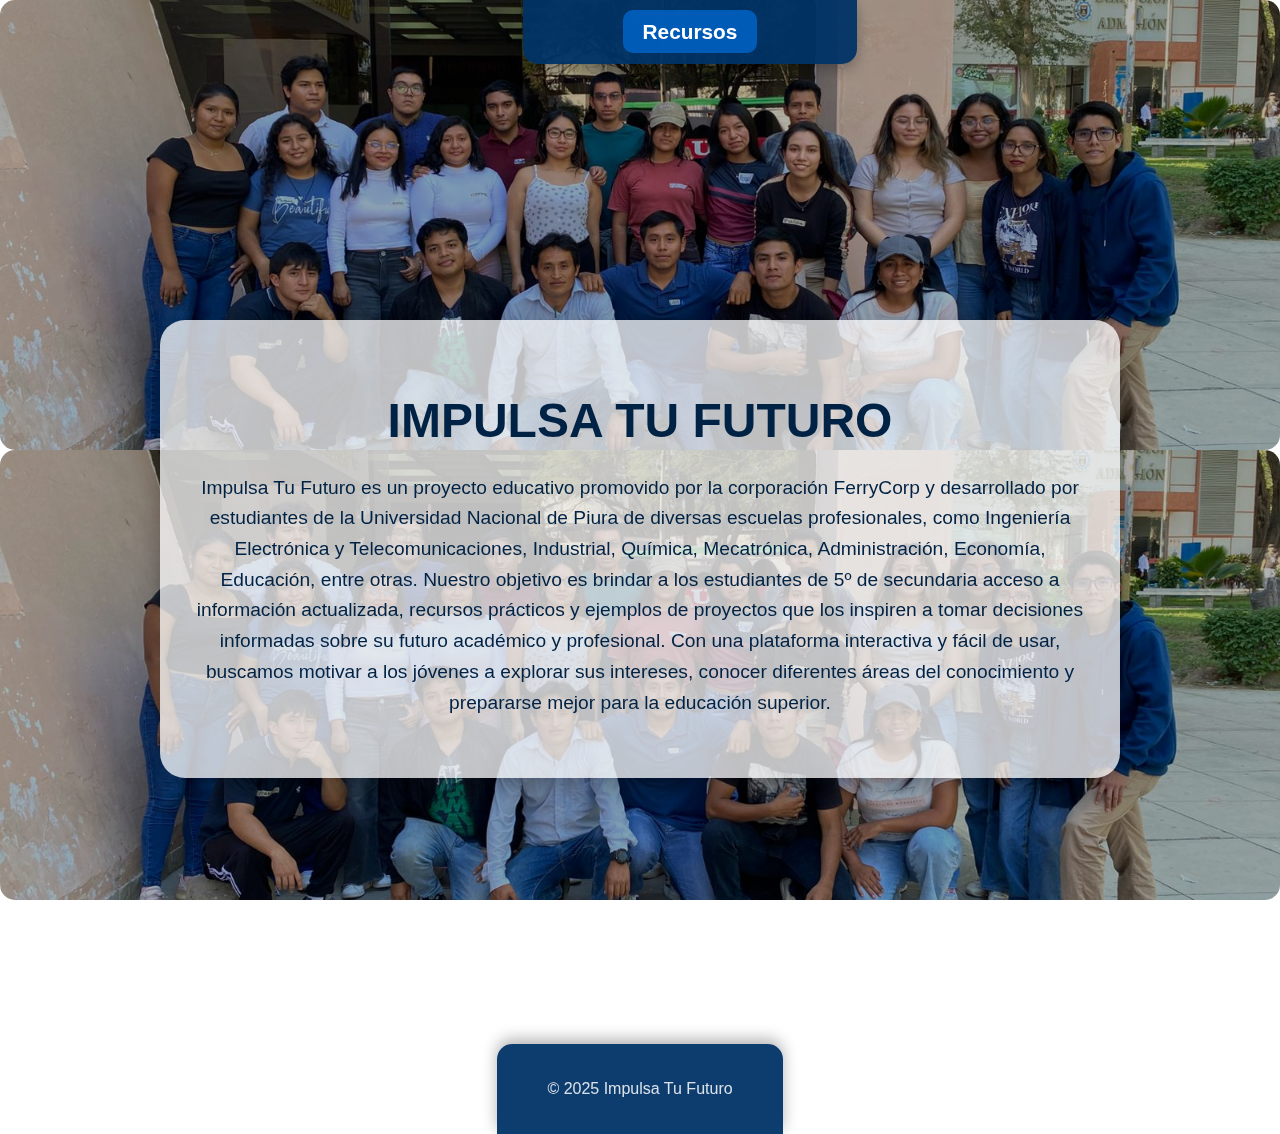
<file: index.html>
<!DOCTYPE html>
<html lang="es">
<head>
    <meta charset="UTF-8">
    <meta name="viewport" content="width=device-width, initial-scale=1.0">
    <title>IMPULSA TU FUTURO</title>
    <link rel="stylesheet" href="style.css">
    <link rel="icon" href="https://moria.aurens.com/organizations/8ba3334d-84e3-491c-a560-16c94f1d1460/logos/qgg3v3-cropped-logounp.jpg" type="image/png">
</head>
<body>
    <!-- Barra de navegación -->
    <header>
        <nav class="navbar">
            <ul class="nav-links">
                <!-- Quitamos Inicio -->
                <li><a href="recursos.html">Recursos</a></li>
            </ul>
        </nav>
    </header>

    <!-- Contenedor de fondos -->
    <div class="background-container">
        <div class="bg bg1"></div>
        <div class="bg bg2"></div>
    </div>

    <!-- Hero / Sección principal -->
    <section class="hero">
        <div class="text-container">
            <h1>IMPULSA TU FUTURO</h1>
            <p>Impulsa Tu Futuro es un proyecto educativo promovido por 
                la corporación FerryCorp y desarrollado por estudiantes 
                de la Universidad Nacional de Piura de diversas escuelas 
                profesionales, como Ingeniería Electrónica y Telecomunicaciones, 
                Industrial, Química, Mecatrónica, Administración, Economía,
                Educación, entre otras. Nuestro objetivo es brindar a los estudiantes 
                de 5º de secundaria acceso a información actualizada, 
                recursos prácticos y ejemplos de proyectos que los inspiren 
                a tomar decisiones informadas sobre su futuro académico y profesional. 
                Con una plataforma interactiva y fácil de usar, buscamos motivar a los 
                jóvenes a explorar sus intereses, conocer diferentes áreas del conocimiento 
                y prepararse mejor para la educación superior.
            </p>
        </div>
    </section>

    <footer id="contacto">
        <p>&copy; 2025 Impulsa Tu Futuro</p>
    </footer>
</body>
</html>
</file>
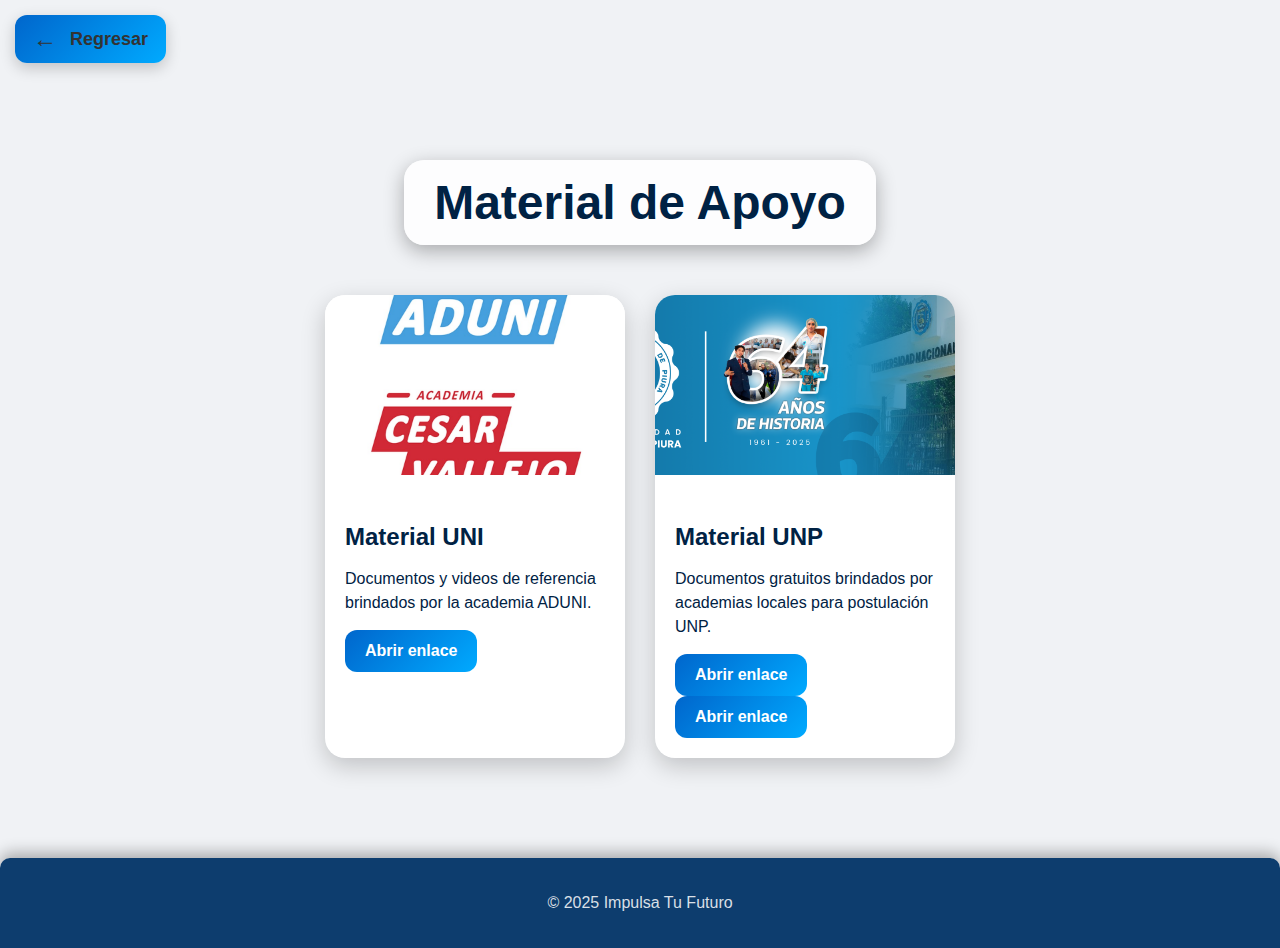
<file: materiales.html>
<!DOCTYPE html>
<html lang="es">
<head>
  <meta charset="UTF-8">
  <meta name="viewport" content="width=device-width, initial-scale=1.0">
  <title>Material de Apoyo - Impulsa Tu Futuro</title>
  <link rel="stylesheet" href="recursos.css">
  <style>
    .back-button {
      display: inline-flex;
      align-items: center;
      margin: 15px;
      font-size: 18px;
      text-decoration: none;
      color: #333;
    }
    .back-button:hover {
      color: #007BFF;
    }
    .back-button span {
      font-size: 24px;
      margin-right: 5px;
    }
  </style>
</head>
<body>
  <!-- Botón de regresar -->
  <a href="recursos.html" class="back-button"><span>←</span> Regresar</a>

  <section class="resources">
    <h1>Material de Apoyo</h1>
    <div class="cards-container">
      <div class="card">
        <img src="images/aduni.jpg" alt="Material UNI">
        <div class="card-content">
          <h3>Material UNI</h3>
          <p>Documentos y videos de referencia brindados por la academia ADUNI.</p>
          <a href="https://drive.google.com/drive/folders/1L0eMiMHnY_g5vYNWQRTDugX-P1Y7eK_F?usp=sharing" target="_blank">Abrir enlace</a>
        </div>
      </div>

      <div class="card">
        <img src="images/UNP-21.png" alt="Material UNP">
        <div class="card-content">
          <h3>Material UNP</h3>
          <p>Documentos gratuitos brindados por academias locales para postulación UNP.</p>
          <a href="https://drive.google.com/drive/folders/1Bmsl83PCpgz9A6I6-DGvhAoVwPXJVO8k" target="_blank">Abrir enlace</a>

          <a href="https://drive.google.com/drive/folders/1zOYMxYxnItAIzfcNxTB08dcuCK2SEWWj" target="_blank">Abrir enlace</a>
        </div>
      </div>
    </div>
  </section>

  <footer>
    <p>&copy; 2025 Impulsa Tu Futuro</p>
  </footer>
</body>
</html>
</file>
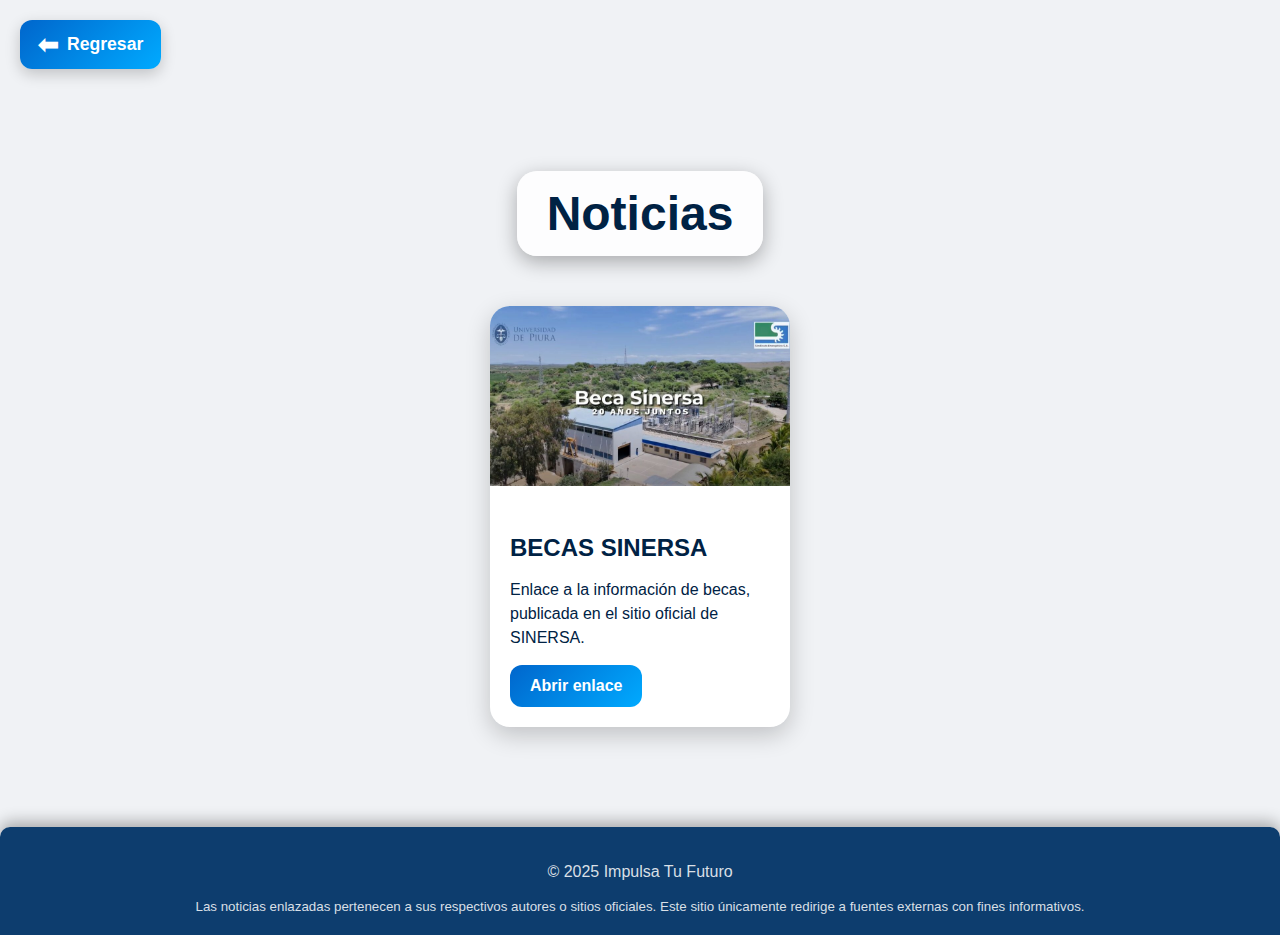
<file: noticias.html>
<!DOCTYPE html>
<html lang="es">
<head>
    <meta charset="UTF-8">
    <meta name="viewport" content="width=device-width, initial-scale=1.0">
    <title>Noticias - Impulsa Tu Futuro</title>
    <link rel="stylesheet" href="recursos.css">
</head>
<body>

    <!-- Botón de regresar -->
    <a href="recursos.html" class="back-button">
        <span>⬅</span> Regresar
    </a>

    <!-- Contenido de la página -->
    <section class="resources">
        <h1>Noticias</h1>
        <div class="cards-container">
            <div class="card">
                <img src="images/sinersa.jpg" alt="Noticia 1">
                <div class="card-content">
                    <h3>BECAS SINERSA</h3>
                    <p>Enlace a la información de becas, 
                       publicada en el sitio oficial de SINERSA.</p>
                    <a href="https://sinersaperu.com/publicaciones/noticias/" target="_blank">Abrir enlace</a>
                </div>
            </div>
        </div>
    </section>

    <footer>
        <p>&copy; 2025 Impulsa Tu Futuro</p>
        <small>Las noticias enlazadas pertenecen a sus respectivos autores o sitios oficiales. 
        Este sitio únicamente redirige a fuentes externas con fines informativos.</small>
    </footer>
</body>
</html>
</file>
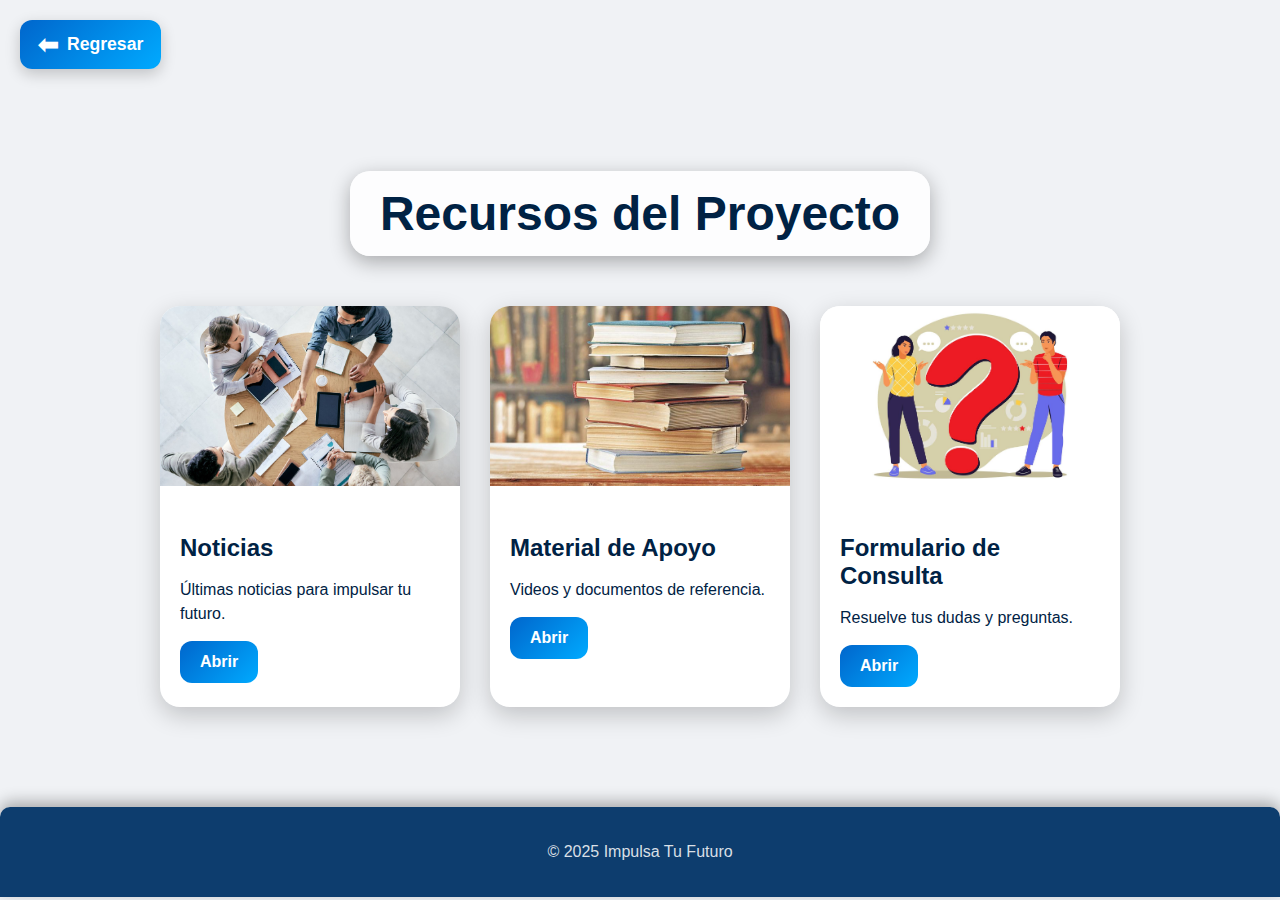
<file: recursos.html>
<!DOCTYPE html>
<html lang="es">
<head>
    <meta charset="UTF-8">
    <meta name="viewport" content="width=device-width, initial-scale=1.0">
    <title>Recursos - Impulsa Tu Futuro</title>
    <link rel="stylesheet" href="recursos.css">
</head>
<body>
    <!-- Botón de regresar -->
    <a href="index.html" class="back-button">
        <span>⬅</span> Regresar
    </a>

    <!-- Sección de recursos -->
    <section class="resources">
        <h1>Recursos del Proyecto</h1>
        <div class="cards-container">
            
            <!-- Noticias -->
            <div class="card">
                <img src="images/image3.jpg" alt="Noticias">
                <div class="card-content">
                    <h3>Noticias</h3>
                    <p>Últimas noticias para impulsar tu futuro.</p>
                    <a href="noticias.html">Abrir</a>
                </div>
            </div>

            <!-- Material de Apoyo -->
            <div class="card">
                <img src="images/images5.jpeg" alt="Material de Apoyo">
                <div class="card-content">
                    <h3>Material de Apoyo</h3>
                    <p>Videos y documentos de referencia.</p>
                    <a href="materiales.html">Abrir</a>
                </div>
            </div>

            <!-- Formulario de Consulta -->
            <div class="card">
                <img src="images/images6.jpg" alt="Formulario de Consulta">
                <div class="card-content">
                    <h3>Formulario de Consulta</h3>
                    <p>Resuelve tus dudas y preguntas.</p>
                    <a href="https://forms.gle/S1ug7bED8FNr4cCf9" target="_blank">Abrir</a>
                </div>
            </div>

        </div>
    </section>

    <footer>
        <p>&copy; 2025 Impulsa Tu Futuro</p>
    </footer>
</body>
</html>
</file>
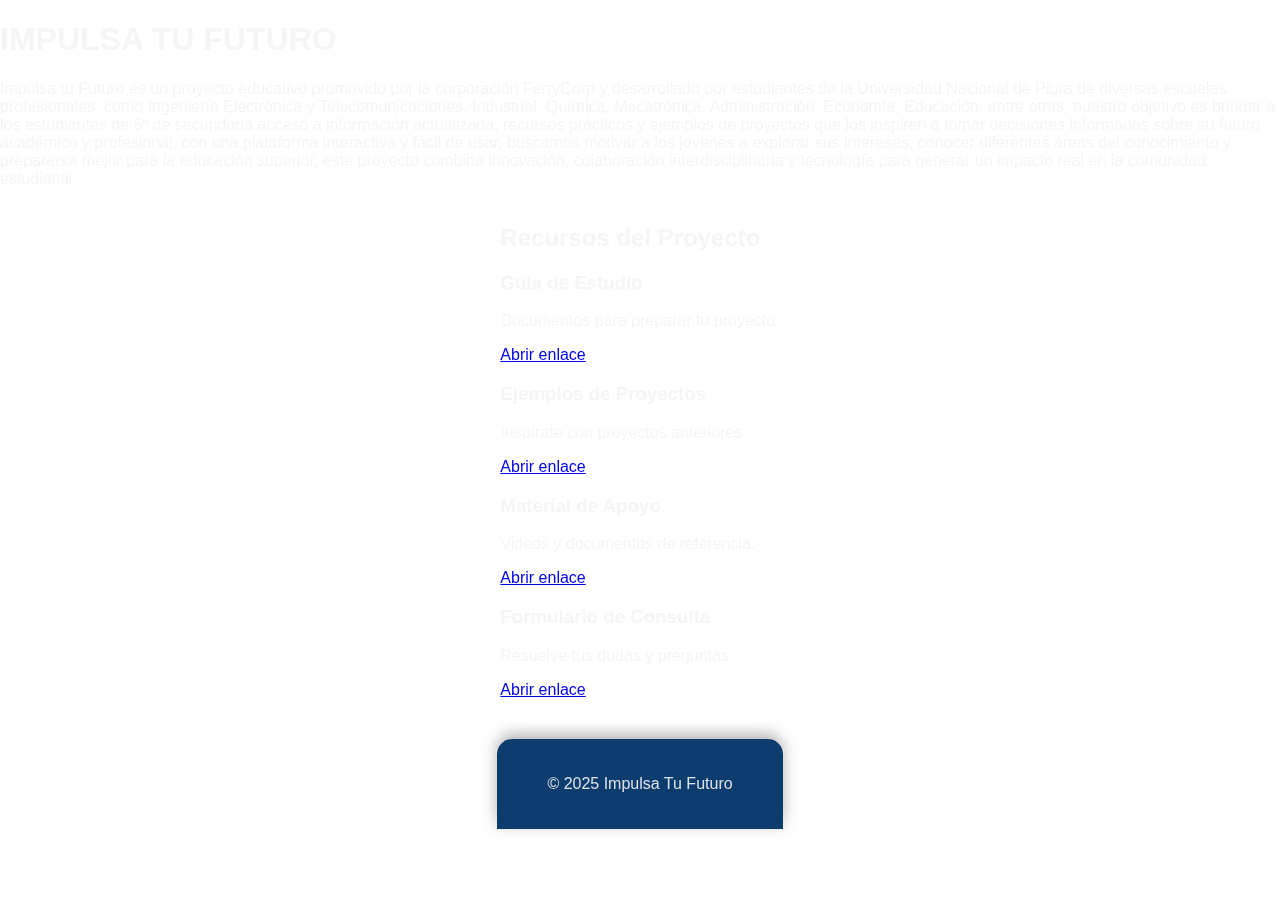
<file: web.html>
<!DOCTYPE html>
<html lang="es">
<head>
    <meta charset="UTF-8">
    <meta name="viewport" content="width=device-width, initial-scale=1.0">
    <title>Impulsa Tu Futuro</title>
    <link rel="stylesheet" href="style.css">
    <link rel="icon" href="https://moria.aurens.com/organizations/8ba3334d-84e3-491c-a560-16c94f1d1460/logos/qgg3v3-cropped-logounp.jpg" type="image/png">
</head>
<body>
    <!-- Fondo con dos imágenes -->
    <div class="background-container">
        <div class="bg1"></div>
        <div class="bg2"></div>
    </div>

    <!-- Header / descripción -->
    <header>
        <h1>IMPULSA TU FUTURO</h1>
        <p>Impulsa tu Futuro es un proyecto educativo promovido por 
            la corporación FerryCorp y desarrollado por estudiantes 
            de la Universidad Nacional de Piura de diversas escuelas 
            profesionales, como Ingeniería Electrónica y Telecomunicaciones, 
            Industrial, Química, Mecatrónica, Administración, Economía,
            Educación, entre otras, nuestro objetivo es brindar a los estudiantes 
            de 5º de secundaria acceso a información actualizada, 
            recursos prácticos y ejemplos de proyectos que los inspiren 
            a tomar decisiones informadas sobre su futuro académico y profesional, 
            con una plataforma interactiva y fácil de usar, buscamos motivar a los 
            jóvenes a explorar sus intereses, conocer diferentes áreas del conocimiento 
            y prepararse mejor para la educación superior, este proyecto combina innovación,
            colaboración interdisciplinaria y tecnología para generar un impacto 
            real en la comunidad estudiantil.
        </p>
    </header>

    <!-- Sección de enlaces / tarjetas -->
    <section class="links-section">
        <h2>Recursos del Proyecto</h2>
        <div class="cards-container">
            <div class="card">
                <h3>Guía de Estudio</h3>
                <p>Documentos para preparar tu proyecto.</p>
                <a href="https://drive.google.com/yourlink1" target="_blank">Abrir enlace</a>
            </div>
            <div class="card">
                <h3>Ejemplos de Proyectos</h3>
                <p>Inspírate con proyectos anteriores.</p>
                <a href="https://drive.google.com/yourlink2" target="_blank">Abrir enlace</a>
            </div>
            <div class="card">
                <h3>Material de Apoyo</h3>
                <p>Videos y documentos de referencia.</p>
                <a href="https://drive.google.com/yourlink3" target="_blank">Abrir enlace</a>
            </div>
            <div class="card">
                <h3>Formulario de Consulta</h3>
                <p>Resuelve tus dudas y preguntas.</p>
                <a href="https://drive.google.com/yourlink4" target="_blank">Abrir enlace</a>
            </div>
        </div>
    </section>

    <footer>
        <p>&copy; 2025 Impulsa Tu Futuro</p>
    </footer>

    <!-- JavaScript -->
    <script src="script.js"></script>
</body>
</html>
</file>
<file: style.css>
/* Reset básico */
body, html {
    margin: 0;
    padding: 0;
    font-family: Arial, sans-serif;
    color: #f5f5f5;
    height: 100%;
    background-color: #ffffff00;
    display: flex;
    flex-direction: column;
    align-items: center;
}

/* Barra de navegación */
.navbar {
    display: flex;
    align-items: center;
    justify-content: center;
    background-color: rgba(0, 51, 102, 0.95);
    padding: 20px 50px;
    position: sticky;
    top: 0;
    width: 100%;
    z-index: 80;
    border-radius: 0 0 15px 15px; /* bordes redondeados abajo */
    box-shadow: 0 5px 15px rgba(0,0,0,0.3);
}

.nav-links {
    list-style: none;
    display: flex;
    gap: 50px;
    margin: 0;
    padding: 0;
}

.nav-links li a {
    color: #ffffff;
    text-decoration: none;
    font-weight: bold;
    font-size: 1.3em;
    padding: 10px 20px;
    border-radius: 10px;
    transition: all 0.3s ease;
    background-color: rgba(0, 102, 204, 0.8);
}

.nav-links li a:hover {
    color: #ffcc00;
    background-color: rgba(0, 153, 255, 0.9);
    transform: scale(1.1);
    box-shadow: 0 5px 20px rgba(0,0,0,0.4);
}

/* Fondo con dos imágenes */
.background-container {
    position: fixed;
    top: 0;
    left: 0;
    width: 100%;
    height: 100vh;
    z-index: -1;
    display: flex;
    flex-direction: column;
    border-radius: 15px; /* bordes redondeados generales */
}

.background-container .bg {
    flex: 1;
    background-size: cover;
    background-position: center;
    filter: brightness(0.7);
    border-radius: 15px; /* redondear bordes de las imágenes */
}

.bg1 {
    background-image: url('images/image1.jpeg');
}

.bg2 {
    background-image: url('images/image2.jpeg');
}

/* Hero */
.hero {
    display: flex;
    justify-content: center;
    align-items: center;
    flex-direction: column;
    min-height: 100vh;
    padding: 20px;
    text-align: center;
}

/* Contenedor del texto */
.text-container {
    background-color: rgba(255, 255, 255, 0.75);
    color: #002244;
    padding: 40px 30px;
    border-radius: 25px; /* más redondeado */
    max-width: 900px;
    box-shadow: 0 8px 25px rgba(0,0,0,0.3);
    margin-top: 30px;
}

/* Títulos y párrafos */
.text-container h1 {
    font-size: 3em;
    margin-bottom: 25px;
}

.text-container p {
    font-size: 1.2em;
    line-height: 1.6;
}

/* Barra de búsqueda */
.search-bar {
    margin-top: 25px;
    display: flex;
    justify-content: center;
}

.search-bar input[type="text"] {
    width: 80%;
    max-width: 600px;
    padding: 18px 25px;
    font-size: 1.2em;
    border-radius: 30px;
    border: none;
    outline: none;
    box-shadow: 0 5px 20px rgba(0,0,0,0.3);
    transition: all 0.3s ease;
}

.search-bar input[type="text"]:focus {
    box-shadow: 0 6px 25px rgba(0,0,0,0.5);
}

.search-bar input[type="text"]::placeholder {
    color: #555;
    font-weight: bold;
}

/* Footer */
footer {
    background-color: rgba(0, 51, 102, 0.95);
    color: #ffffffd8;
    text-align: center;
    padding: 20px 50px;
    margin-top: 40px;
    border-radius: 15px 15px 0 0; /* bordes redondeados arriba */
    box-shadow: 0 -5px 15px rgba(0,0,0,0.3);
}
</file>
<file: recursos.css>
/* Reset básico */
body, html {
    margin: 0;
    padding: 0;
    font-family: Arial, sans-serif;
    background-color: #f0f2f5;
    color: #002244;
    min-height: 100vh;
}

/* Barra de navegación (solo en recursos.html) */
.navbar {
    display: flex;
    align-items: center;
    justify-content: center;
    background-color: rgba(0, 51, 102, 0.95);
    padding: 20px 0.5px;
    position: sticky;
    top: 0;
    width: 100%;
    z-index: 10;
    border-radius: 0 0 10px 10px;
    box-shadow: 0 5px 15px rgba(0,0,0,0.3);
}

.nav-links {
    list-style: none;
    display: flex;
    gap: 50px;
    margin: 0;
    padding: 0;
}

.nav-links li a {
    color: #ffffff;
    text-decoration: none;
    font-weight: bold;
    font-size: 1.3em;
    padding: 10px 20px;
    border-radius: 10px;
    transition: all 0.3s ease;
    background-color: rgba(0, 102, 204, 0.8);
}

.nav-links li a:hover {
    color: #ffcc00;
    background-color: rgba(0, 153, 255, 0.9);
    transform: scale(1.1);
    box-shadow: 0 5px 20px rgba(0,0,0,0.4);
}

/* Botón de regresar (para subpáginas) */
.back-button {
    display: inline-flex;
    align-items: center;
    gap: 8px;
    margin: 20px;
    padding: 10px 18px;
    font-size: 1.1em;
    font-weight: bold;
    text-decoration: none;
    color: #ffffff;
    background: linear-gradient(135deg, #0066cc, #00aaff);
    border-radius: 12px;
    box-shadow: 0 5px 15px rgba(0,0,0,0.2);
    transition: all 0.3s ease;
}

.back-button span {
    font-size: 1.4em;
    transition: transform 0.2s;
}

.back-button:hover {
    background: linear-gradient(135deg, #0055aa, #0099ff);
    transform: scale(1.05);
    box-shadow: 0 7px 20px rgba(0,0,0,0.3);
}

.back-button:hover span {
    transform: translateX(-4px);
}

/* Contenedor principal */
.resources {
    padding: 50px 20px;
    max-width: 1200px;
    margin: 0 auto;
    text-align: center;
}

.resources h1 {
    font-size: 3em;
    margin-bottom: 50px;
    background-color: rgba(255, 255, 255, 0.85);
    display: inline-block;
    padding: 15px 30px;
    border-radius: 20px;
    box-shadow: 0 6px 20px rgba(0,0,0,0.3);
}

/* Contenedor de tarjetas */
.cards-container {
    display: flex;
    flex-wrap: wrap;
    justify-content: center;
    gap: 30px;
}

/* Tarjetas individuales */
.card {
    background-color: #ffffff;
    border-radius: 20px;
    width: 300px;
    overflow: hidden;
    box-shadow: 0 8px 25px rgba(0,0,0,0.2);
    transition: transform 0.3s, box-shadow 0.3s;
    text-align: left;
}

.card:hover {
    transform: translateY(-10px);
    box-shadow: 0 12px 35px rgba(0,0,0,0.35);
}

.card img {
    width: 100%;
    height: 180px;
    object-fit: cover;
}

.card-content {
    padding: 20px;
}

.card h3 {
    font-size: 1.5em;
    margin-bottom: 10px;
}

.card p {
    font-size: 1em;
    line-height: 1.5;
    margin-bottom: 15px;
}

.card a {
    display: inline-block;
    text-decoration: none;
    color: #ffffff;
    background: linear-gradient(135deg, #0066cc, #00aaff);
    padding: 12px 20px;
    border-radius: 12px;
    font-weight: bold;
    transition: all 0.3s ease;
}

.card a:hover {
    transform: scale(1.05);
    background: linear-gradient(135deg, #0055aa, #0099ff);
}

/* Footer */
footer {
    background-color: rgba(0, 51, 102, 0.95);
    color: #ffffffd8;
    text-align: center;
    padding: 20px 50px;
    margin-top: 50px;
    border-radius: 10px 10px 0 0;
    box-shadow: 0 -5px 15px rgba(0,0,0,0.3);
}

/* --- RESPONSIVE --- */
@media (max-width: 992px) {
    .nav-links {
        gap: 20px;
    }

    .nav-links li a {
        font-size: 1.1em;
        padding: 8px 15px;
    }

    .resources h1 {
        font-size: 2.2em;
        padding: 10px 20px;
    }

    .cards-container {
        gap: 20px;
    }

    .card {
        width: 260px;
    }
}

@media (max-width: 600px) {
    .navbar {
        flex-direction: column;
        padding: 15px;
    }

    .nav-links {
        flex-direction: column;
        gap: 15px;
        margin-top: 10px;
    }

    .resources h1 {
        font-size: 1.8em;
        margin-bottom: 30px;
        padding: 8px 15px;
    }

    .cards-container {
        flex-direction: column;
        align-items: center;
        gap: 25px;
    }

    .card {
        width: 90%;
        max-width: 350px;
    }

    .card img {
        height: 160px;
    }

    .card h3 {
        font-size: 1.3em;
    }

    .card p {
        font-size: 0.95em;
    }

    .card a {
        font-size: 0.9em;
        padding: 10px 16px;
    }

    footer {
        font-size: 0.9em;
        padding: 15px 20px;
    }
}
</file>
